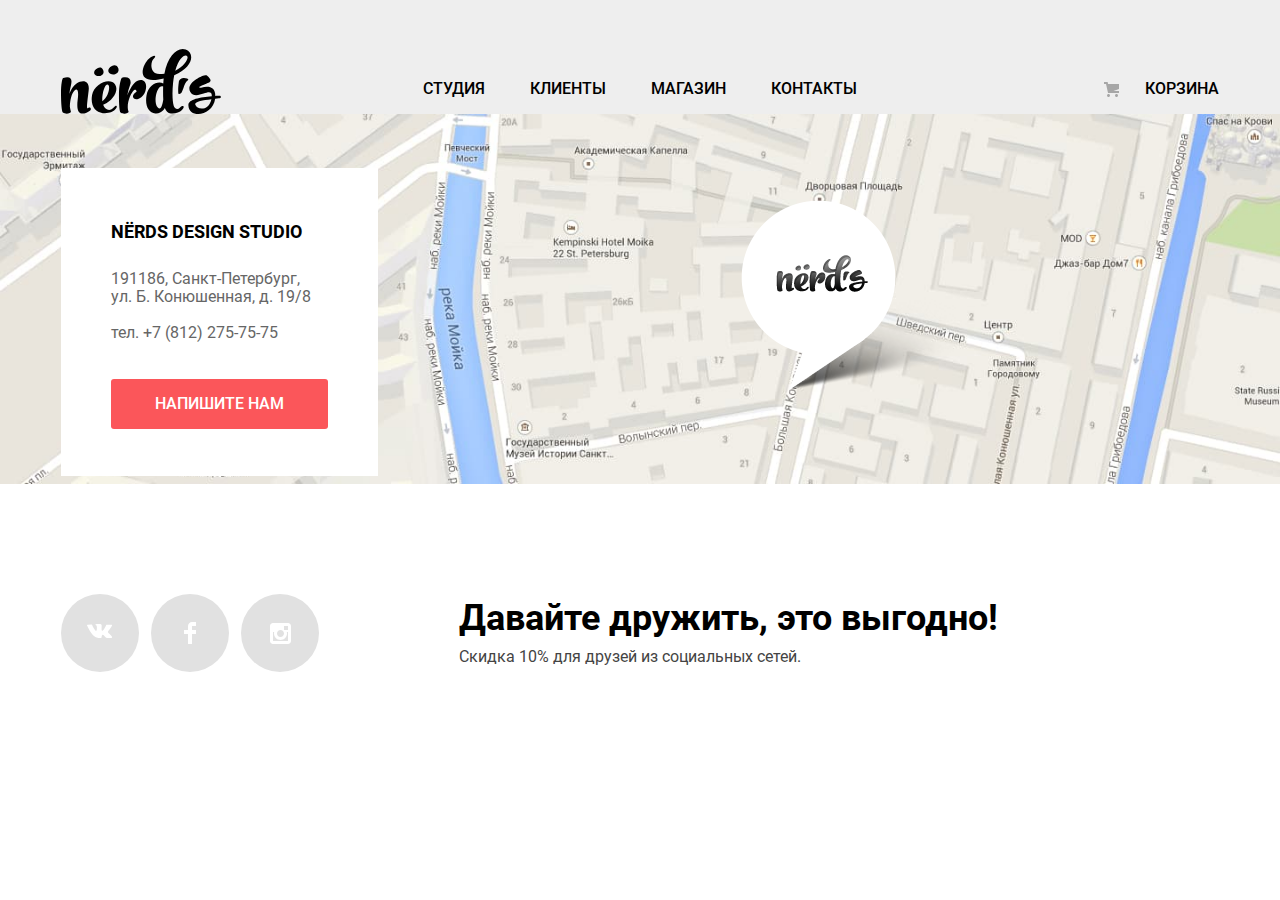
<file: blank.html>
<!DOCTYPE html>
<html lang="ru">
  <head>
    <meta charset="utf-8">
    <title>HTML Academy: Нёрдс</title>
    <link rel="stylesheet" href="css/normalize.css">
    <link rel="stylesheet" href="css/style.css">
    <link rel="icon" href="favicon.ico">
    <link rel="icon" href="img/icons/icon.svg" type="image/svg+xml">
    <link rel="apple-touch-icon" href="img/icons/180.png">
    <link rel="manifest" href="favicons.webmanifest">
  </head>

  <body class="page-body">

    <header class="main-header">
      <nav class="main-navigation container">
       <a href="index.html" class="main-header-logo link">
          <img src="img/nerds-logo.svg" width="160" height="65" alt="Логотип дизайн-студии «Нёрдс»">
       </a>
       <ul class="site-navigation">
        <li class="nav-item"><a class="curent" href="blank.html">СТУДИЯ</a></li>
        <li class="nav-item"><a class="curent" href="blank.html">КЛИЕНТЫ</a></li>
        <li class="nav-item"><a class="curent" href="catalog.html">МАГАЗИН</a></li>
        <li class="nav-item"><a class="curent" href="blank.html">КОНТАКТЫ</a></li>
       </ul>
       <a href="blank.html" class="user-navigation cart-link">
        <span>КОРЗИНА</span>
       </a>
      </nav>
    </header>

    <main class="blank">
      <div>
      </div>
    </main>

    <footer class="main-footer">
      <section class="map-contacts">
        <div class="container">
          <div class="contacts">
            <div class="contacts-wreapper">
              <h2 class="visually-hidden">Контактная информация</h2>
              <h3>NЁRDS DESIGN STUDIO</h3>
              <p>191186, Санкт-Петербург, <br>
                ул. Б. Конюшенная, д. 19/8</p>
              <p class="phone">тел. <a class="contacts-phone" href="tel:+78122757575">+7 (812) 275-75-75</a></p>
              <a class="button contact-us-link" href="blank.html">НАПИШИТЕ НАМ</a>
            </div>
          </div>
        </div>
        <div class="map">
          <h2 class="visually-hidden">Карта</h2>
          <img src="img/map.jpg" width="1440" height="416" alt="Карта с адресом офиса дизайн-студии «Нёрдс»">
        </div>
      </section>
      <div class="main-footer-group container">
        <section class="socials">
          <h2 class="visually-hidden">Соцсети</h2>
          <ul class="socials-list">
            <li class="socials-list-item"><a href="#" class="social-button social-button-vk"><img src="img/socials/vk.svg" width="26" height="25" alt="иконка Вконтакте"><span class="visually-hidden">Вконтакте</span></a></li>
            <li class="socials-list-item"><a href="#" class="social-button social-button-facebook"><img src="img/socials/facebook.svg" width="12" height="22" alt="иконка Фейсбук"><span class="visually-hidden">Фейсбук</span></a></li>
            <li class="socials-list-item"><a href="#" class="social-button social-button-instagram"><img src="img/socials/instagram.svg" width="21" height="21" alt="иконка Инстаграм"><span class="visually-hidden">Инстаграм</span></a></li>
          </ul>
        </section>
        <div class="discount">
          <p class="discount-appeal">Давайте дружить, это выгодно!</p>
          <p class="discount-proposal">Скидка 10% для друзей из социальных сетей.</p>
        </div>
      </div>
    </footer>

    <section class="popup container">
      <h2 class="visually-hidden">Форма обратной связи</h2>
      <h3>Напишите нам</h3>
      <button type="button" class="popup-close" aria-label="Закрыть"></button>
      <form class="feedback-form" action="https://echo.htmlacademy.ru" method="post">
        <p class="popup-item popup-item-name">
          <label for="name">Ваше имя:</label><br>
          <input id="name" type="text" name="name" placeholder="Имя Фамилия">
        </p>
        <p class="popup-item popup-item-email">
          <label for="mail">Ваш email:</label><br>
          <input id="mail" type="email" name="email" placeholder="email@example.com">
        </p>
        <p class="popup-item popup-item-text">
          <label for="letter">Текст письма:</label><br>
          <textarea id="letter" name="letter" rows="3">В свободной форме</textarea>
        </p>
          <button type="button" class="button popup-send" aria-label="Отправить">Отправить</button>
      </form>
     </section>
   </body>
 </html>
</file>
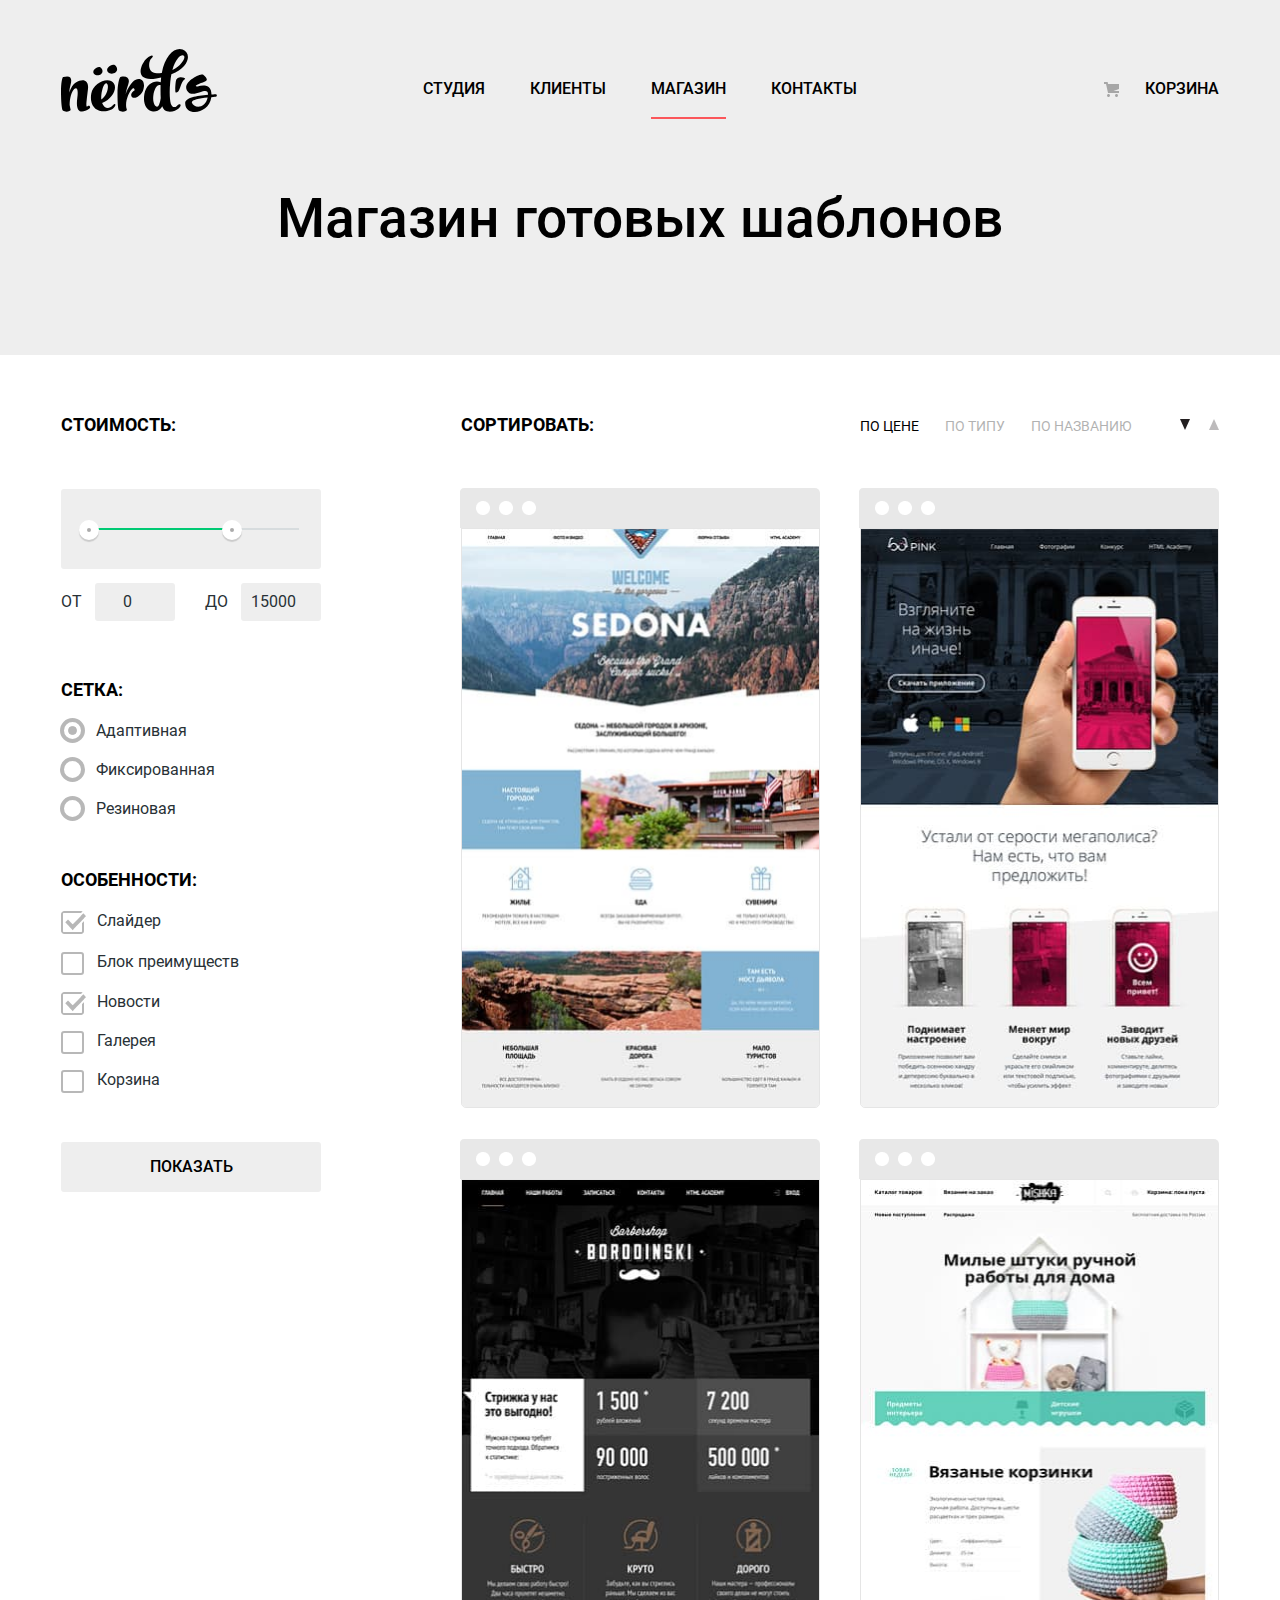
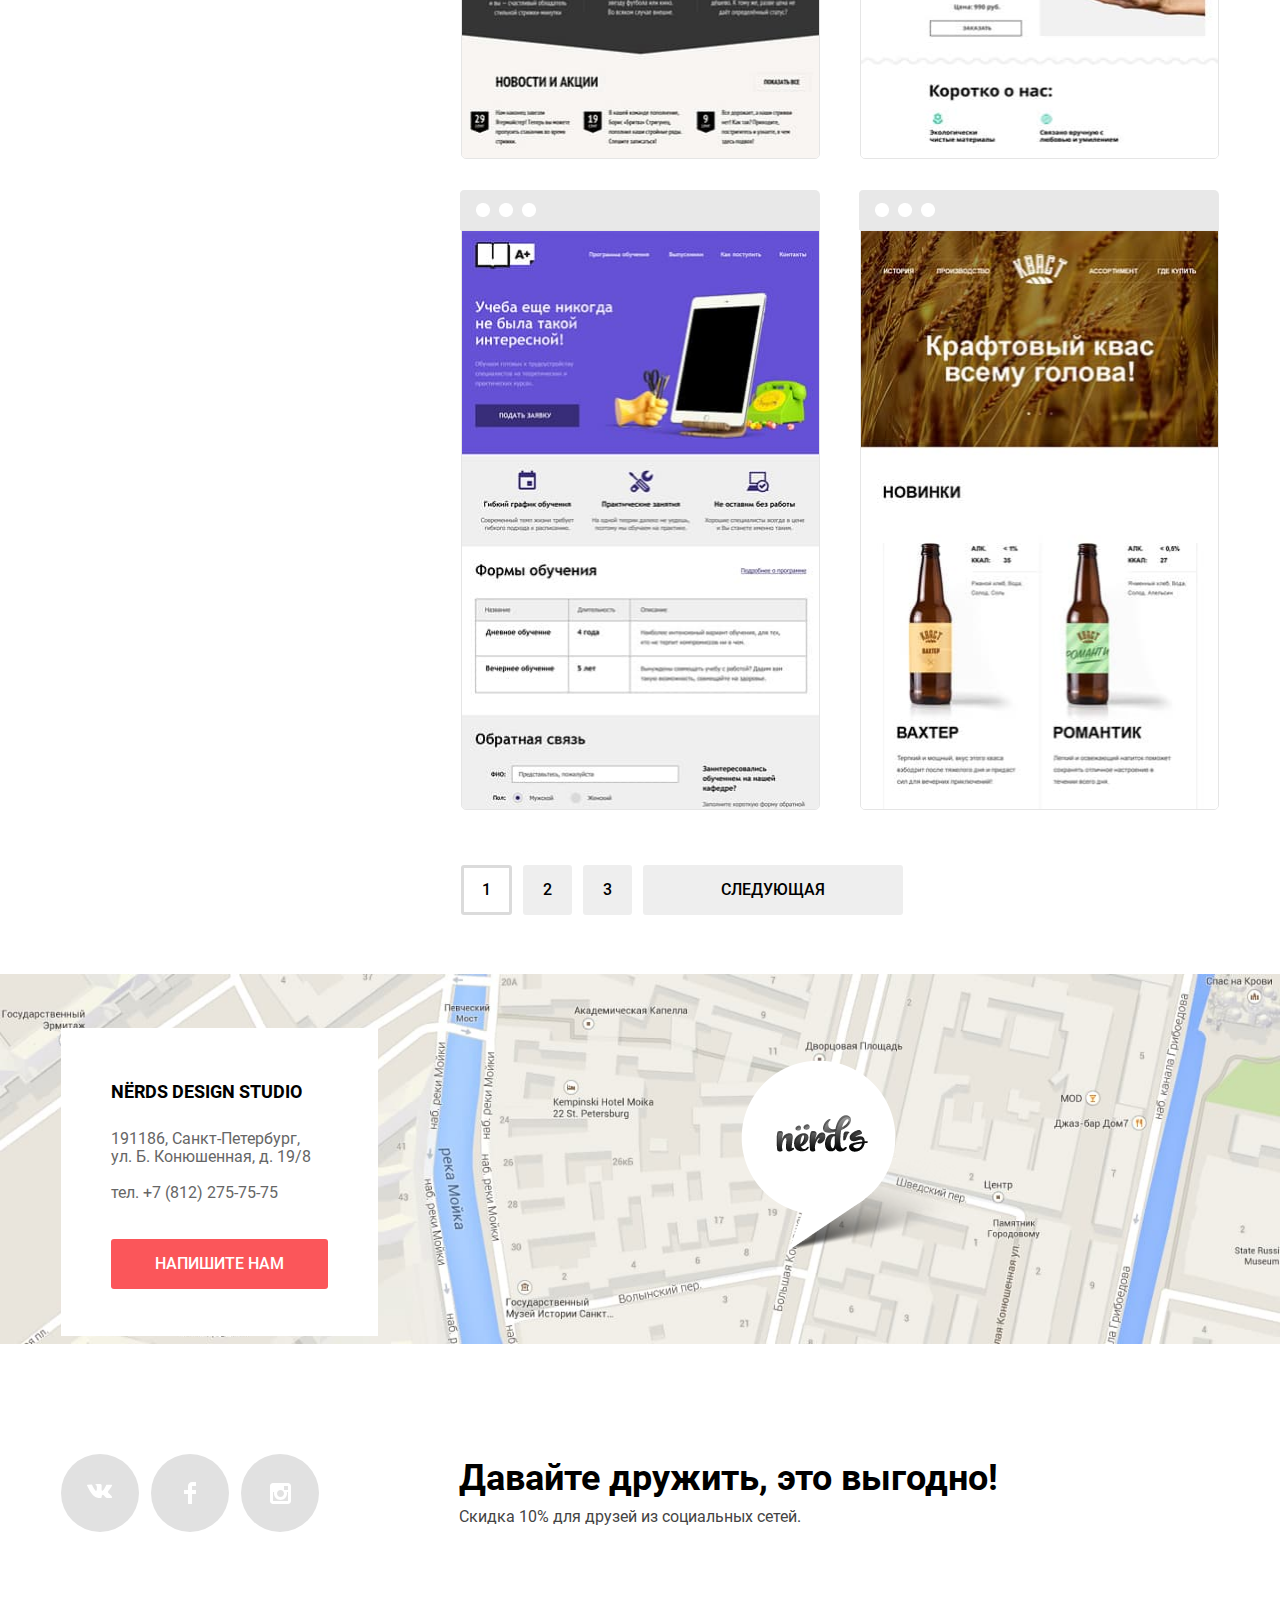
<file: catalog.html>
<!DOCTYPE html>
<html lang="ru">
  <head>
    <meta charset="utf-8">
    <title>HTML Academy: Нёрдс</title>
    <link rel="stylesheet" href="css/normalize.css">
    <link rel="stylesheet" href="css/style.css">
    <link rel="icon" href="favicon.ico">
    <link rel="icon" href="img/icons/icon.svg" type="image/svg+xml">
    <link rel="apple-touch-icon" href="img/icons/180.png">
    <link rel="manifest" href="favicons.webmanifest">
  </head>

  <body class="page-body inner-page">

   <header class="main-header">
      <nav class="main-navigation container">
       <a href="index.html" class="main-header-logo link">
          <img src="img/nerds-logo.svg" width="156" height="65" alt="Логотип дизайн-студии «Нёрдс»">
       </a>
       <ul class="site-navigation">
         <li class="nav-item"><a class="curent" href="blank.html">СТУДИЯ</a></li>
         <li class="nav-item"><a class="curent" href="blank.html">КЛИЕНТЫ</a></li>
         <li class="nav-item nav-item-current"><a class="curent" href="catalog.html">МАГАЗИН</a></li>
         <li class="nav-item"><a class="curent" href="blank.html">КОНТАКТЫ</a></li>
       </ul>
       <a href="blank.html" class="user-navigation cart-link">
        <span>КОРЗИНА</span>
       </a>
      </nav>
    </header>

   <main class="main-catalog">
     <div class="catalog-name">
       <h1 class="container">Магазин готовых шаблонов</h1>
     </div>
     <section class="catalog container">
       <div class="catalog-filter">
         <h3 class="visually-hidden">Фильтр товаров</h3>
         <form class="form-filter" method="get" action="https://echo.htmlacademy.ru">
           <fieldset class="filter-price">
           <legend>Стоимость:</legend>
             <div class="range-filter">
               <div class="range-controls">
                 <div class="scale">
                   <div class="bar" style="width: 70%; margin-left: 0"></div>
                 </div>
                 <div class="toggle toggle-min" tabindex="0" style="left: 7%"></div>
                 <div class="toggle toggle-max" tabindex="0" style="left: 62%"></div>
               </div>
               <div class="price-controls">
                 <label class="min-price">
                   от <input type="number" name="min-price" value="0">
                 </label>
                 <label class="max-price">
                   до <input type="number" name="max-price" value="15000">
                 </label>
               </div>
             </div>
           </fieldset>
           <fieldset class="filter-gridtype">
             <legend>Сетка:</legend>
             <ul>
               <li class="filter-option filter-radio">
                 <input class="visually-hidden filter-input-radio filter-input" type="radio" name="grid-group" value="responsive-grid" id="responsive" checked>
                 <label for="responsive">Адаптивная</label>
               </li>
               <li class="filter-option filter-radio">
                 <input class="visually-hidden filter-input-radio filter-input" type="radio" name="grid-group" value="fixed-grid" id="fixed">
                 <label for="fixed">Фиксированная</label>
               </li>
               <li class="filter-option filter-radio">
                 <input class="visually-hidden filter-input-radio filter-input" type="radio" name="grid-group" value="fluid-grid" id="fluid">
                 <label for="fluid">Резиновая</label>
               </li>
             </ul>
           </fieldset>
           <fieldset class="filter-features">
             <legend>Особенности:</legend>
             <ul>
               <li class="filter-option filter-checkbox">
                 <input class="visually-hidden filter-input filter-input-checkbox filter-input" type="checkbox" name="slider" id="filter-slider" checked>
                 <label for="filter-slider"> Слайдер</label>
               </li>
               <li class="filter-option filter-checkbox">
                 <input class="visually-hidden filter-input filter-input-checkbox filter-input" type="checkbox" name="advantages" id="filter-advantages">
                 <label for="filter-advantages">Блок преимуществ</label>
               </li>
               <li class="filter-option filter-checkbox">
                 <input class="visually-hidden filter-input filter-input-checkbox filter-input" type="checkbox" name="news" id="filter-news" checked>
                 <label for="filter-news">Новости</label>
               </li>
               <li class="filter-option filter-checkbox">
                 <input class="visually-hidden filter-input filter-input-checkbox filter-input" type="checkbox" name="gallery" id="filter-gallery">
                 <label for="filter-gallery">Галерея</label>
                </li>
                <li class="filter-option filter-checkbox">
                 <input class="visually-hidden filter-input filter-input-checkbox filter-input" type="checkbox" name="shopping-cart" id="filter-shopping-cart">
                 <label for="filter-shopping-cart">Корзина</label>
                </li>
              </ul>
           </fieldset>
           <button type="submit" class="button">Показать</button>
         </form>
        </div>
        <div class="catalog-result">
          <div class="catalog-sort">
           <h3>Сортировать:</h3>
           <div class="sort">
             <ul class="sort-list">
               <li class="sort-list-item sort-list-item-current"><a href="#">По цене</a></li>
               <li class="sort-list-item"><a href="#">По типу</a></li>
               <li class="sort-list-item"><a href="#">По названию</a></li>
             </ul>
             <ul class="sort-list-value">
               <li class="more-to-less more-to-less-current">
                 <a href="#"><span class="visually-hidden">От большего к меньшему </span></a>
               </li>
               <li class="less-to-more">
                 <a href="#"> <span class="visually-hidden">От меньшего к большему </span></a>
               </li>
             </ul>
            </div>
         </div>
         <div class="catalog-cards">
           <h2 class="visually-hidden">Список готовых шаблонов</h2>
           <ul class="catalog-cards-list">
             <li class="catalog-cards-item circle-decoration">
               <img src="img/template/img-sedona.jpg" width="358" height="578" alt="шаблон «Sedona»" class="catalog-cards-image">
               <div class="card-description">
                 <a href="blank.html" class="catalog-cards-name">
                   <h3>SEDONA</h3>
                 </a>
                 <p class="catalog-cards-info">
                   Информационный сайт <br> для туристов
                 </p>
                 <p class="catalog-cards-button">
                   <button type="button" class="button">9 900 ₽</button>
                 </p>
               </div>
             </li>
             <li class="catalog-cards-item circle-decoration">
               <img src="img/template/img-pink.jpg" width="358" height="578" alt="шаблон «PINK APP»" class="catalog-cards-image">
               <div class="card-description">
                 <a href="blank.html" class="catalog-cards-name">
                   <h3>PINK APP</h3>
                 </a>
                 <p class="catalog-cards-info">
                   Продуктовый лендинг <br> приложения для iOS и Android
                 </p>
                 <p class="catalog-cards-button">
                   <button type="button" class="button">9 900 ₽</button>
                 </p>
               </div>
             </li>
             <li class="catalog-cards-item circle-decoration">
               <img src="img/template/img-barbershop.jpg" width="358" height="578" alt="шаблон «BARBERSHOP»" class="catalog-cards-image">
               <div class="card-description">
                 <a href="blank.html" class="catalog-cards-name">
                   <h3>BARBERSHOP</h3>
                 </a>
                 <p class="catalog-cards-info">
                   Сайт салона красоты. <br> Для мужчин, да.
                 </p>
                 <p class="catalog-cards-button">
                   <button type="button" class="button">9 900 ₽</button>
                 </p>
               </div>
             </li>
             <li class="catalog-cards-item circle-decoration">
               <img src="img/template/img-mishka.jpg" width="358" height="578" alt="шаблон «MISHKA»" class="catalog-cards-image">
               <div class="card-description">
                 <a href="blank.html" class="catalog-cards-name">
                   <h3>MISHKA</h3>
                 </a>
                 <p class="catalog-cards-info">
                    Интернет-магазин <br> вязаных игрушек
                 </p>
                 <p class="catalog-cards-button">
                   <button type="button" class="button">9 900 ₽</button>
                 </p>
               </div>
             </li>
             <li class="catalog-cards-item circle-decoration">
               <img src="img/template/img-aplus.jpg" width="358" height="578" alt="шаблон «A PLUS»" class="catalog-cards-image">
               <div class="card-description">
                 <a href="blank.html" class="catalog-cards-name">
                   <h3>A PLUS</h3>
                 </a>
                  <p class="catalog-cards-info">
                    Лендинг курсов повышения <br> квалификации
                  </p>
                  <p class="catalog-cards-button">
                    <button type="button" class="button">9 900 ₽</button>
                  </p>
               </div>
             </li>
             <li class="catalog-cards-item circle-decoration">
               <img src="img/template/img-kvast.jpg" width="358" height="578" alt="шаблон «КВАСТ»" class="catalog-cards-image">
               <div class="card-description">
                 <a href="blank.html" class="catalog-cards-name">
                   <h3>КВАСТ</h3>
                 </a>
                 <p class="catalog-cards-info">
                   Промо-сайт производителя <br> крафтового кваса
                 </p>
                 <p class="catalog-cards-button">
                    <button type="button" class="button">9 900 ₽</button>
                 </p>
               </div>
             </li>
            </ul>
            <div class="pagination-wreapper">
             <ul class="pagination-list">
               <li class="pagination-item pagination-item-current">
                 <a>1</a>
               </li>
               <li class="pagination-item">
                 <a href="#">2</a>
               </li>
               <li class="pagination-item">
                 <a href="#">3</a>
               </li>
               <li class="pagination-item next">
                 <a href="#">Следующая</a>
               </li>
             </ul>
            </div>
         </div>
       </div>
     </section>
   </main>

   <footer class="main-footer">
     <section class="map-contacts">
       <div class="container">
         <div class="contacts">
           <div class="contacts-wreapper">
             <h2 class="visually-hidden">Контактная информация</h2>
             <h3>NЁRDS DESIGN STUDIO</h3>
             <p>191186, Санкт-Петербург, <br>
               ул. Б. Конюшенная, д. 19/8</p>
             <p class="phone">тел. <a class="contacts-phone" href="tel:+78122757575">+7 (812) 275-75-75</a></p>
             <a class="button contact-us-link" href="blank.html">НАПИШИТЕ НАМ</a>
           </div>
         </div>
       </div>
       <div class="map">
         <h2 class="visually-hidden">Карта</h2>
         <img src="img/map.jpg" width="1440" height="416" alt="Карта с адресом офиса дизайн-студии «Нёрдс»">
       </div>
     </section>
     <div class="main-footer-group container">
        <section class="socials">
          <h2 class="visually-hidden">Соцсети</h2>
          <ul class="socials-list">
            <li class="socials-list-item"><a href="#" class="social-button social-button-vk"><img src= "img/socials/vk.svg" width="26" height="25" alt="иконка Вконтакте"><span class="visually-hidden">Вконтакте</span></a></li>
            <li class="socials-list-item"><a href="#" class="social-button social-button-facebook"><img src= "img/socials/facebook.svg" width="12" height="22" alt="иконка Фейсбук"><span class="visually-hidden">Фейсбук</span></a></li>
            <li class="socials-list-item"><a href="#" class="social-button social-button-instagram"><img src="img/socials/instagram.svg" width="21" height="21" alt="иконка Инстаграм"><span class="visually-hidden">Инстаграм</span></a></li>
          </ul>
        </section>
        <div class="discount">
          <p class="discount-appeal">Давайте дружить, это выгодно!</p>
          <p class="discount-proposal">Скидка 10% для друзей из социальных сетей.</p>
        </div>
     </div>
   </footer>

   <section class="popup container">
     <h2 class="visually-hidden">Форма обратной связи</h2>
     <h3>Напишите нам</h3>
     <button type="button" class="popup-close" aria-label="Закрыть"></button>
     <form class="feedback-form" action="https://echo.htmlacademy.ru" method="post">
       <p class="popup-item popup-item-name">
         <label for="name">Ваше имя:</label><br>
         <input id="name" type="text" name="name" placeholder="Имя Фамилия">
       </p>
       <p class="popup-item popup-item-email">
         <label for="mail">Ваш email:</label><br>
         <input id="mail" type="email" name="email" placeholder="email@example.com">
       </p>
       <p class="popup-item popup-item-text">
         <label for="letter">Текст письма:</label><br>
         <textarea id="letter" name="letter" rows="3">В свободной форме</textarea>
       </p>
         <button type="button" class="button popup-send" aria-label="Отправить">Отправить</button>
     </form>
   </section>
  </body>
</html>
</file>
<file: css/style.css>
/* Fonts */

@font-face {
  font-family: 'Roboto';
  src: url("../fonts/roboto.woff2") format("woff2"),
  url("../fonts/roboto.woff") format("woff");
  font-weight: 400;
  font-style: normal;
}
@font-face {
  font-family: 'Roboto';
  src: url("../fonts/robotobold.woff2") format("woff2"),
  url("../fonts/robotobold.woff") format("woff");
  font-weight: 700;
  font-style: normal;
}
@font-face {
  font-family: 'Roboto';
  src: url("../fonts/robotomedium.woff2") format("woff2"),
  url("../fonts/robotomedium.woff") format("woff");
  font-weight: 500;
  font-style: normal;
}

/* Variables */

:root {
  --button-light-grey: #EEEEEE;
  --button-medium-grey: #DFDFDF;
  --button-dark-grey: #D5D5D5;

  --popup-basic: #D7DCDE;
  --popup-hover: #B4B9BB;
  --grey-element: #C1C1C1;

  --basic-light-red: #FB565A;
  --basic-medium-red: #E74246;
  --basic-dark-red: #D7373B;


  --basic-light-green: #00CA74;
  --basic-medium-green: #00BC6C;
  --basic-dark-green: #00AA62;

  --basic-light-yellow: #EFC849;
  --basic-medium-yellow: #EAB534;
  --basic-dark-yellow: #E5A722;

  /* Text */

  --basic-black: #000000;
  --basic-extra-dark: #283136;
  --basic-grey: #666666;
  --basic-white: #ffffff;
}

/* Global */

.page-body {
  margin: 0;
  padding: 0;
  font-family: "Roboto", "Arial", sans-serif;
  font-size: 16px;
  line-height: 24px;
  font-weight: 400;
  font-style: normal;
  color: var(--basic-extra-dark);
  background-color: var(--basic-white);
  min-height: 100%;
  display: grid;
  grid-template-rows: min-content 1fr min-content;
  align-content: start;
}
img {
  max-width: 100%;
  height: auto;
}
.container {
  width: 1158px;
  margin: 0 auto;
  padding: 0;
}
.visually-hidden {
  position: absolute;
  width: 1px;
  height: 1px;
  margin: -1px;
  border: 0;
  padding: 0;
  white-space: nowrap;
  clip-path: inset(100%);
  clip: rect(0 0 0 0);
  overflow: hidden;
}
.decoration-horizontal-line {
  height: 2px;
  background-color: var(--button-light-grey);
  margin: 0;
  padding: 0;
}
.page {
  height: 100%;
}

/* Main header */

.main-header {
  margin: 0;
  padding: 0;
  height: 114px;
  margin-bottom: 0;
  background-color: var(--button-light-grey);
}

/* Button */

.button {
  text-decoration: none;
  font-weight: 500;
  font-size: 16px;
  line-height: 18px;
  text-transform: uppercase;
  color: var(--basic-white);
  cursor: pointer;
}
.button:active {
  color: rgba(255, 255, 255, 0.3);
}

/* Logo */

.main-header-logo {
  margin: 0;
  margin-top: 48px;
  padding: 0;
  height: 65.02px;
  width: 159.87px;
}
.main-header-logo.link img:hover,
.main-header-logo.link img:focus {
  opacity: 70%;
}
.main-header-logo.link img:active {
  opacity: 30%;
}

/* Main navigation */

.main-navigation {
  font-weight: 500;
  font-size: 16px;
  line-height: 30px;
  color: var(--basic-black);
  background-color: transparent;
  display: grid;
  margin: 0 auto;
  padding: 0;
  grid-template-columns: 160px 1fr min-content;
}
.main-navigation a {
  text-decoration: none;
}
.site-navigation {
  list-style: none;
  margin: 0;
  padding: 0;
  padding-bottom: 9px;
  padding-left: 202px;
  display: flex;
  align-items: flex-end;
  justify-content: flex-start;
}
.nav-item {
  margin: 0;
  padding: 0;
  margin-right: 45px;
}

/* User navigation */

.user-navigation {
  margin: 0;
  padding: 0;
  padding-bottom: 9px;
  display: flex;
  align-items: flex-end;
  position: relative;
}
.site-navigation a,
a.user-navigation  {
  color: var(--basic-black);
  cursor: pointer;
}
.site-navigation a:hover,
.site-navigation a:focus,
a.user-navigation:hover,
a.user-navigation:focus {
  color: var(--basic-light-red);
}
.site-navigation a:active,
a.user-navigation:active {
  color: rgba( 0, 1, 1, 0.3);
}
.nav-item-current a {
  position: relative;
}
.nav-item-current a::before {
  content: "";
  position: absolute;
  top: 38px;
  height: 2px;
  width: 100%;
  background-color: var(--basic-light-red);
}

/* Login link */

.cart-link::before {
  content: "";
  position: absolute;
  top: 82px;
  right: 99.84px;
  width: 15px;
  height: 15px;
  background-image: url("../img/cart-icon.svg");
  background-repeat: no-repeat;
  background-position: 0 0;
}

/* Galery and slogan */

.slider-slogan {
  display: grid;
  margin: 0;
  margin-bottom: 80px;
  padding: 0;
  height: 431px;
  background-color: var(--button-light-grey);
}
.slider-slogan .container {
  position: relative;
}
.slider-image {
  margin: 0;
  padding: 0;
  background-position: top right;
  background-repeat: no-repeat;
}
.slider-image-1 {
  background-image: url("../img/nerds-index-slide1.png");
}
.slider-image-2 {
  background-image: url("../img/nerds-index-slide2.png");
}
.slider-image-3 {
  background-image: url("../img/nerds-index-slide3.png");
}
.slider-list {
  margin: 0;
  padding: 0;
  list-style: none;
}
.slider-item {
  margin: 0;
  padding: 0;
}
.slider-item h2 {
  margin: 0;
  padding: 0;
  padding-top: 78px;
  padding-bottom: 25px;
  font-weight: 500;
  font-size: 55px;
  line-height: 55px;
  color: var(--basic-black);
}
.slider-item p {
  margin: 0;
  padding: 0;
  padding-bottom: 38px;
}
.slider-item .button {
  display: inline-block;

  padding: 0;
  margin: 0;
  padding: 16px 54px;
  margin-bottom: 80px;
  background-color: var(--basic-light-red);
  border-radius: 3px;
}
.slider-item .button:hover,
.slider-item .button:focus {
  background-color: var(--basic-medium-red);
}
.slider-item .button:active {
  background-color: var(--basic-dark-red);
  box-shadow: inset 0px 3px 0px rgba(0, 1, 1, 0.1);
}
.slider-controls {
  position: absolute;
  top: 317px;
  right: 534px;
  display: flex;
  width: 88px;
  justify-content: space-between;
}
.slider-controls button {
  position: relative;
  padding: 0;
  width: 18px;
  height: 18px;
  background-color: var(--basic-white);
  border: none;
  border-radius: 50%;
  cursor: pointer;
}
.slider-controls .current::before {
  box-sizing: border-box;
  content: "";
  position: absolute;
  top: 5px;
  left: 5px;
  border-radius: 50%;
  padding: 0;
  width: 8px;
  height: 8px;
  z-index: 50;
  border: 2px solid var(--grey-element);
}
.slide {
  display: none;
}
.slide-current {
  display: block;
}

/* Servises */

.services .container {
  padding-bottom: 80px;
  border-bottom: 2px solid var(--button-light-grey);
}
.list-services {
  list-style: none;
  margin: 0;
  padding: 0;
  display: flex;
  align-items: flex-start;
  justify-content: flex-start;
}
.list-services-item {
  text-align: center;
  padding: 0;
  margin: 0;
  padding-top: 1px;
}
.list-services-item.item-app {
  margin-left: 100px;
  margin-right: 100px;
}
.services-item {
  text-align: left;
}
.list-services-item h3 {
  margin: 0;
  padding: 0;
  padding-top: 16px;
  font-weight: 700;
  font-size: 24px;
  line-height: 30px;
  text-transform: uppercase;
  color: var(--basic-black);
}
.list-services-item p {
  margin: 0;
  padding: 0;
  padding-top: 16px;
  padding-bottom: 32px;
}
.list-services-item .button {
  display: inline-block;
  padding: 16px 40px;
  border-radius: 3px;
}

  /* Red web button */

.button.web {
  background-color: var(--basic-light-red);
}
.button.web:hover,
.button.web:focus {
  background-color: var(--basic-medium-red);
}
.button.web:active {
  background-color: var(--basic-dark-red);
  box-shadow: inset 0px 3px 0px rgba(0, 1, 1, 0.1);
}

  /* Green app button */

.button.app {
  background-color: var(--basic-light-green);
}
.button.app:hover,
.button.app:focus {
  background-color: var(--basic-medium-green);
}
.button.app:active {
  background-color: var(--basic-dark-green);
  box-shadow: inset 0px 3px 0px rgba(0, 1, 1, 0.1);
}

  /* Yellow presentation button */

.button.presentation {
  background-color: var(--basic-light-yellow);
}
.button.presentation:hover,
.button.presentation:focus {
  background-color: var(--basic-medium-yellow);
}
.button.presentation:active {
  background-color: var(--basic-dark-yellow);
  box-shadow: inset 0px 3px 0px rgba(0, 1, 1, 0.1);
}

/* About */

.about-features {
  padding: 0;
  margin-top: 39px;
}
.about-features .container {
  display: flex;
  align-items: flex-start;
  justify-content: space-between;
  padding-bottom: 46px;
  border-bottom: 2px solid var(--button-light-grey);
}
.about .intro {
  margin: 0;
  padding: 0;
  padding-top: 34px;
  padding-bottom: 32px;
  font-weight: 500;
  font-size: 45px;
  line-height: 45px;
  color: var(--basic-black);
}
.about .list-orders-title {
  font-weight: bold;
  text-transform: uppercase;
}
.our-values {
  margin: 0;
  padding: 0;
  padding-top: 1px;
}
.list-orders-title {
  margin: 0;
  padding: 0;
  padding-top: 40px;
  padding-bottom: 23px;
}
.list-orders {
  list-style: none;
  margin: 0;
  padding: 0;
}
.list-orders li {
  margin: 0;
  padding: 0;
  position: relative;
  padding-left: 37px;
  padding-bottom: 25px;
}
.list-orders li::before {
  content: "";
  position: absolute;
  top: 11px;
  left: -1px ;
  width: 26px;
  height: 2px;
  background-color: var(--basic-light-red);
}
.features caption {
  font-weight: bold;
  text-transform: uppercase;
  color: var(--basic-black);
  padding-left: 18px;
  padding-top: 30px;
  padding-bottom: 31px;
}
.features-table {
  padding: 0;
  margin: 0;
  border-collapse: collapse;
}
.features-table tr{
  padding: 0;
  margin: 0;
}
.features-table td{
  padding: 0;
  margin: 0;
}
table .feature-value {
  font-weight: bold;
  font-size: 45px;
  line-height: 64px;
  color: var(--basic-black);
  position: relative;
}
.features-table td:nth-child(1) {
  padding-left: 2px;
  padding-right: 29px;
}
.features-table td:nth-child(2) {
  padding-right: 22px;
}
table .feature-value:after {
  content: ' \0025';
  font-size: 26px;
  line-height: 40px;
  position: absolute;
  top: 2px;
}
table .feature-item {
  margin: 0;
  padding: 0;
  padding-top: 10px;
  font-weight: normal;
  font-size: 16px;
  line-height: 18px;
}

/* CLients */

.clients-item-list {
  display: grid;
  grid-template-columns: 1fr 1fr 1fr 1fr;
  margin: 0;
  padding: 0;
  padding-top: 46px;
  margin-bottom: 80px;
  padding-bottom: 36px;
  border-bottom: 2px solid var(--button-light-grey);
  position: relative;
}
.clients-item {
  list-style: none;
  justify-self: start;
}
.clients-item-list li:nth-of-type(1) {
  padding-left: 31px;
  padding-top: 19px;
}
.clients-item-list li:nth-of-type(2) {
  padding-left: 35px;
}
.clients-item-list li:nth-of-type(3) {
  padding-top: 19px;
  padding-left: 59px;
}
.clients-item-list li:nth-of-type(4) {
  padding-top: 9px;
  padding-left: 75px;
}
.clients-item a {
  opacity: 20%;
}
.clients-item a:focus,
.clients-item a:hover {
  opacity: 100%;
}
.clients-item a:active {
  opacity: 10%;
}
.client-htmlacademy::after {
  content:"";
  position: absolute;
  left: 280px;
  top: 64px;
  width: 2px;
  height: 52px;
  background-color: var(--button-light-grey);
}
.client-borodinski::after {
  content:"";
  position: absolute;
  left: 580px;
  top: 64px;
  width: 2px;
  height: 52px;
  background-color: var(--button-light-grey);
}
.client-pink::after {
  content:"";
  position: absolute;
  left: 880px;
  top: 64px;
  width: 2px;
  height: 52px;
  background-color: var(--button-light-grey);
}

/* Main footer */

.main-footer-group {
  display: grid;
  grid-template-columns: 1fr 2fr;
  padding: 0;
  padding-top: 64px;
  padding-bottom: 68px;
  width: 1158px;
}

/* Map */

.map-contacts {
  display: block;
  position: relative;
  padding: 0;
  margin: 0;
}
.map {
  min-height: 416px;
  width: 100%;
  display: block;
  text-align: center;
}
.map-contacts .contacts-wreapper::after {
  content: "";
  position: absolute;
  top: 32px;
  left: 680px;
  width: 231px;
  height: 190px;
  background-image: url("../img/map-marker.png");
  background-repeat: no-repeat;
  background-position: 0 0;
}

/* Contacts */

.contacts {
  position: absolute;
  top: 54px;
  background: var(--basic-white);
  padding: 0;
  margin: 0;
}
.contacts-wreapper {
  padding: 0;
  margin: 49px 50px 47px 50px;
}
.contacts p {
  font-size: 16px;
  line-height: 18px;
  color: var(--basic-grey);
  margin: 0;
  padding: 0;
}
.adress {
  margin: 0;
  padding: 0;
}
.contacts .phone {
  padding-top: 18px;
  padding-bottom: 37.29px;
}
.contacts h3 {
  font-weight: bold;
  font-size: 18px;
  line-height: 30px;
  text-transform: uppercase;
  color: var(--basic-black);
  padding: 0;
  margin: 0;
  margin-bottom: 22.71px;
}
.contacts-phone {
  color:inherit;
  text-decoration: none;
  margin: 0;
  padding: 0;
}
.contact-us-link {
  display: block;
  border: none;
  text-align: center;
  text-decoration: none;
  padding: 16px 44px;
  border-radius: 3px;
  background-color: var(--basic-light-red);
}
.contact-us-link:active {
  color: var(--basic-white);
}

/* Socials */

.socials {
  margin: 0;
  padding: 0;
}
.socials-list {
  list-style: none;
  display: grid;
  grid-template-columns: 81px 81px 81px;
  column-gap: 9px;
  padding: 0;
  margin: 0;
}
.socials-list li {
  text-decoration: none;
}
.social-button {
  display: block;
  width: 78px;
  height: 78px;
  padding: 0;
  margin: 0;
  line-height: 89px;
  text-align: center;
  border-radius: 50%;
  background: #e1e1e1;
}
.social-button.social-button-vk {
  line-height: 78px;
}
.social-button:hover,
.social-button:focus {
  background-color: var(--basic-medium-red);
}
.social-button:active {
  background: linear-gradient(0deg, #D7373B, #D7373B);
  box-shadow: inset 0px 3px 0px rgba(0, 1, 1, 0.1);
}
.discount {
  margin: 0;
  padding: 0;
  padding-left: 12px;
}
.discount .discount-appeal {
  font-weight: bold;
  font-size: 36px;
  line-height: 36px;
  color: var(--basic-black);
  padding: 0;
  margin-top: 6px;
  margin-bottom: 10px;
}
.discount .discount-proposal {
font-weight: normal;
font-size: 16px;
line-height: 22px;
color: #444444;
padding: 0;
margin: 0;
}

/* Popup */

.popup {
  position: fixed;
  display: none;
  top: 0;
  right: 0;
  bottom: 0;
  left: 0;
  margin: auto;
  padding: 0;
  width: 759px;
  height: 443px;
  background-color: var(--basic-white);
  padding: 63px 100px 84px 101px;
  box-shadow: 0px 20px 40px rgba(0, 0, 0, 0.4);
}
.popup-show {
  display: block;
}
.popup-close {
  position: absolute;
  top: 78px;
  right: 90px;
  height: 21px;
  width: 21px;
  border: 0;
  background-color: transparent;
  cursor: pointer;
}
.popup-close::before,
.popup-close::after {
  content: "";
  position: absolute;
  top: 8px;
  left: -2px;
  width: 26px;
  height: 3px;
  background-color: var(--basic-light-red);
  opacity: 30%;
}
.popup-close::before {
  transform: rotate(45deg);
}
.popup-close::after {
  transform: rotate(-45deg);
}
.popup-close:hover:before,
.popup-close:hover:after,
.popup-close:focus:before,
.popup-close:focus:after {
  opacity: 100%;
}
.popup-close:active:before,
.popup-close:active:after {
  opacity: 10%;
}
.feedback-form {
  display: flex;
  flex-wrap: wrap;
  justify-content: space-between;
  width: 760px;
}
.popup-item {
  margin: 0;
  padding: 0;
}
.popup-item-name,
.popup-item-email {
  width: 360px;
  margin-bottom: 34px;
}
.popup-item-text {
  width: 760px;
  margin-bottom: 47px;
}
.popup h3 {
 position: relative;
 margin: 0;
 padding: 0;
 padding-bottom: 37px;
 font-weight: bold;
 font-size: 45px;
 line-height: 53px;
 color: var(--basic-black)
}
.feedback-form label {
  line-height: 18px;
  font-weight: bold;
  margin: 0;
  padding: 0;
  padding-bottom: 12px;
  color: var(--basic-black);
}
.popup .send  {
  border: none;
  text-align: center;
  text-decoration: none;
  width: 259px;
  height: 50px;
  border-radius: 3px;
  background-color: var(--basic-light-red);
}
.feedback-form button {
  width: 259px;
  height: 50px;
  background-color: var(--basic-light-red);
  border-radius: 3px;
  border: none;
  text-align: center;
  text-decoration: none;
}
.popup-item input[type="text"],
.popup-item input[type="email"],
.popup-item textarea {
  margin-top: 9px;
  width: 360px;
  height: 50px;
}
.popup-item textarea {
  width: 760px;
  height: 118px;
  resize: none;
}
.popup-item input[type="text"],
.popup-item input[type="email"],
.popup-item textarea {
  font: inherit;
  font-size: 16px;
  line-height: 18px;
  background-color: transparent;
  border-radius: 3px;
  border: 2px solid var(--popup-basic);
  box-sizing: border-box;
  margin: 0;
  padding: 16px;
}
.popup-item input:hover,
.popup-item textarea:hover {
  border: 2px solid var(--popup-hover);
}
.popup-item input:hover::placeholder,
.popup-item textarea:hover::placeholder {
  color: var(--popup-hover);
}
.popup-item input:focus,
.popup-item textarea:focus{
  border: 2px solid var(--basic-black);
}
.popup-item input:focus::placeholder,
.popup-item textarea:focus::placeholder {
  color: var(--basic-black);
}
.popup-item input:invalid::placeholder,
.popup-item textarea:invalid::placeholder {
  color: var(--basic-medium-red);
}
.popup-item input:invalid,
.popup-item textarea:invalid {
  border: 2px solid var(--basic-medium-red);
}
.popup-send:hover,
.popup-send:focus {
  color: var(--basic-white);
}

/* Catalog */

.catalog {
  display: grid;
  grid-template-columns: 260px 1fr;
  align-content: start;
  padding: 0;
}
.catalog-name {
  background-color: var(--button-light-grey);
  margin: 0;
  padding-top: 77px;
  padding-bottom: 109px;
}
.catalog-name h1 {
 font-weight: 500;
 font-size: 55px;
 line-height: 55px;
 color: var(--basic-black);
 text-align: center;
}

/* Catalog filter */

.catalog-filter {
  line-height: 20px;
  margin: 0;
  margin-top: 55px;
  padding: 0;
  width: 260px
}
.catalog-filter legend {
 font-weight: bold;
 font-size: 18px;
 line-height: 30px;
 text-transform: uppercase;
 color: var(--basic-black);
}
.catalog-filter ul {
 list-style: none;
}
.form-filter .button {
 color: var(--basic-black);
 border: none;
 text-align: center;
 text-decoration: none;
 width: 260px;
 height: 50px;
 border-radius: 3px;
 background-color: var(--button-light-grey);
}
.form-filter .button:focus,
.form-filter .button:hover {
  background-color: var(--button-medium-grey);
}
.form-filter .button:active {
  color: rgba(0, 1, 1, 0.3);
  background-color: var(--button-dark-grey);
  box-shadow: inset 0px 3px 0px rgba(0, 1, 1, 0.1);
}
.filter-price {
  margin: 0;
  padding: 0;
  border: none;
}
.range-filter {
  width: 260px;
  margin-top: 49px;
}
.range-controls {
  position: relative;
  height: 41px;
  margin-bottom: 14px;
  padding-top: 39px;
  padding-right: 22px;
  padding-left: 22px;
  background-color: var(--button-light-grey);
  border-radius: 3px;
}
.range-controls .scale {
  height: 2px;
  background: var(--popup-basic);
}
.range-controls .bar {
  width: 70%;
  height: 2px;
  background: var(--basic-light-green);
}
.range-controls .toggle {
  position: absolute;
  top: 31px;
  left: 0;
  width: 4px;
  height: 4px;
  padding: 0;
  border: 8px solid var(--basic-white);
  background-color: #ABABAB;
  border-radius: 50%;
  box-shadow: 0px 2px 1px 0px rgba(0, 0, 0, 0.15);
  cursor: pointer;
}
.range-controls .toggle-min {
  left: 18px;
}
.range-controls .toggle-max {
  left: 160px;
}
.price-controls {
  display: flex;
  justify-content: space-between;
}
.price-controls label {
  text-transform: uppercase;
  font-size: 16px;
}
.price-controls input {
  width: 60px;
  padding: 10px;
  margin-left: 9px;
  text-align: center;
  color: var(--basic-extra-dark);
  border: none;
  border-radius: 3px;
  background: var(--button-light-grey);
  font-family: inherit;
  font-size: inherit;
}
.price-controls .max-price {
  margin-left: 12px;
}
.filter-gridtype {
  border: none;
  margin: 0;
  margin-top: 54px;
  padding: 0;
  padding-bottom: 11px;
}
.filter-features {
  border: none;
  margin: 0;
  padding: 0;
  padding-bottom: 31px;
}
.filter-features legend {
  margin: 0;
  padding-bottom: 16px;
}
.filter-gridtype legend {
  padding-bottom: 0;
}
.filter-gridtype ul {
  padding: 0;
  padding-left: 35px;
}
.filter-gridtype li {
  padding: 0;
  margin: 0;
  padding-bottom: 19px;
}
.filter-gridtype input {
  margin: 0;
  padding: 0;
}
.filter-gridtype legend {
  margin: 0;
  padding: 0;
}
.filter-features ul {
  margin: 0;
  padding: 0;
  padding-left: 36px;
}
.filter-features li {
  margin: 0;
  padding: 0;
  padding-bottom: 21px;
}
.filter-features li:nth-of-type(2) {
  padding-bottom: 20px;
}
.filter-features li:nth-of-type(3) {
  padding-bottom: 19px;
}
.filter-features li:nth-of-type(4) {
  padding-bottom: 19px;
}
.filter-features input {
  padding: 0;
  margin: 0;
}
.filter-option label {
  position: relative;
  display: block;
  cursor: pointer;
  user-select: none;
}
.filter-input-radio + label::before {
  content: "";
  position: absolute;
  left: -36px;
  top: -3px;
  width: 17px;
  height: 17px;
  border: 4px solid #4D4D4D;
  opacity: 40%;
  border-radius: 50%;
}
.filter-input-radio:checked + label::after {
  content: "";
  position: absolute;
  left: -28px;
  top: 5px;
  width: 7px;
  height: 7px;
  border: 1px solid #4D4D4D;
  background-color: #4D4D4D;
  opacity: 40%;
  border-radius: 50%;
}
.filter-input-radio + label:focus:before,
.filter-input-radio + label:hover:before,
.filter-input-radio + label:focus::after,
.filter-input-radio + label:hover::after {
  opacity: 100%;
}
.filter-input-radio + label:invalid:before {
  opacity: 10%;
 }
.filter-input-checkbox + label::before {
  content: "";
  position: absolute;
  left: -36px;
  top: 0;
  width: 19px;
  height: 19px;
  border: 2px solid #4D4D4D;
  opacity: 40%;
  border-radius: 3px;
}
.filter-input-checkbox:checked + label::before {
  content: "";
  position: absolute;
  left: -36px;
  top: 0;
  width: 25px;
  height: 23px;
  opacity: 40%;
  border: none;
  background-image: url("../img/checkbox-on.png");
  background-repeat: no-repeat;
  background-position: 0 0;
}
.filter-input-checkbox + label:focus:before,
.filter-input-checkbox + label:hover:before{
  opacity: 100%;
}
.filter-input-checkbox + label:invalid:before {
 opacity: 10%;
}

/* Catalog result */

.catalog-result {
  margin: 0;
  padding: 0;
  margin-left: 140px;
}

/* Catalog sort */

.catalog-sort {
  display: flex;
  align-items: baseline;
  position: relative;
  margin: 0;
  margin-top: 55px;
  padding: 0;
}
.sort-list {
  margin: 0;
  padding: 0;
  display: flex;
  align-self: center;
}
.sort-list li:nth-child(1) {
  padding-left: 41px;
  padding-right: 26px;
}
.sort-list li:nth-child(3) {
  padding-left: 26px;
}
.sort-list-value {
  margin: 0;
  padding: 0;
}
.catalog-sort h3 {
  margin: 0;
  padding: 0;
  width: 358px;
  font-weight: bold;
  font-size: 18px;
  line-height: 30px;
  text-transform: uppercase;
  color: var(--basic-black);
}
.catalog-sort ul {
  list-style: none;
}
.catalog-sort li {
  font-size: 14px;
  line-height: 18px;
  text-transform: uppercase;
  color: var(--basic-black);
}
.catalog-sort a {
  color: var(--basic-black);
  text-decoration: none;
}
.more-to-less a {
  position: absolute;
  top: 9px;
  right: 29px;
  width: 0;
	height: 0;
	border-left: 5.5px solid transparent;
	border-right: 5.5px solid transparent;
	border-top: 11px solid #231F20;
}
.less-to-more a {
  position: absolute;
  top: 9px;
  right: 0;
  width: 0;
	height: 0;
	border-left: 5.5px solid transparent;
	border-right: 5.5px solid transparent;
	border-bottom: 11px solid #231F20;
}
.sort li {
  opacity: 30%;
}
.sort .sort-list-item-current,
.sort .more-to-less-current {
  opacity: 100%;
}
.sort li:focus,
.sort li:hover {
  opacity: 60%;
}
.sort li:active {
  opacity: 100%;
}

/* Catalog cards */

.catalog-cards-list ul {
  padding: 0;
  margin: 0;
}
.catalog-cards-list {
  display: flex;
  flex-wrap: wrap;
}
.catalog-cards {
  padding: 0;
  margin: 0;
  margin-top: 48px;
}
.catalog-cards a {
  text-decoration: none;
  margin: 0;
  padding: 0;
}
.catalog-cards ul {
  list-style: none;
  margin: 0;
  padding: 0;
}
.catalog-cards-item {
  text-align: center;
  margin-bottom: 31px;
  height: 620px;
  width: 358px;
  border-radius: 5px;
  background-color: var(--basic-white);
  position: relative;
}
.circle-decoration::before {
  content: "";
  position: absolute;
  top: 0;
  right: -0.5px;
  width: 365px;
  height: 44px;
  border-top-left-radius: 5px;
  border-top-right-radius: 5px;
  background-image: url("../img/circle-decoration.png");
  background-repeat: no-repeat;
  background-position: top right;
  opacity: 12%;
}
.catalog-cards-item img {
  position: absolute;
  bottom: 0;
  left: -0.5px;
  margin: 0;
  width: 357px;
  height: 578px;
  border: 1px solid rgba(0, 0, 0, 0.1);
  border-bottom-left-radius: 5px;
  border-bottom-right-radius: 5px;
}
.catalog-cards-item:nth-child(2n) {
  margin-right: 0;
  margin-left: 41px;
}
.catalog-cards-item:focus,
.catalog-cards-item:hover {
  box-shadow: 0 0 10px rgba(0, 0, 0, 0.1);
}
.circle-decoration:focus:before,
.circle-decoration:hover:before {
  opacity: 100%;
}
.catalog-cards-item a {
  line-height: 18px;
  color: var(--basic-grey);
}
.catalog-cards-item h3 {
  font-size: 18px;
  line-height: 30px;
  text-transform: uppercase;
  color: var(--basic-black);
}
.catalog-cards-item h3:focus,
.catalog-cards-item h3:hover {

  color: var(--basic-light-red);
}

.catalog-cards-item h3:active {
  color: var(--basic-black);
  opacity: 30%;
}

/* Cads description */

.card-description {
  width: 100%;
  min-height: 231px;
  background: var(--button-light-grey);
  position: absolute;
  bottom: 0;
  left: 0;
  display: none;
}
.catalog-cards-name {
  margin-top: 26px;
  margin: 0;
  padding: 0;
}
.catalog-cards-button {
  margin: 0;
  padding: 0;
  margin-top: 32px;
  margin-bottom: 44px;
}
.catalog-cards-info {
  margin: 0;
  margin-top: 12px;
  padding: 0;
}
.catalog-cards-item .button {
  width: 200px;
  height: 50px;
  border: none;
  text-align: center;
  border-radius: 3px;
  background-color: var(--basic-light-red);
}
.catalog-cards-item .button:focus,
.catalog-cards-item .button:hover {
  background-color: var(--basic-medium-red);
}
.catalog-cards-item .button:active {
  color: var(--basic-white);
  background-color: var(--basic-dark-red);
  box-shadow: inset 0px 3px 0px rgba(0, 1, 1, 0.1);
}
.catalog-cards-item:focus .card-description,
.catalog-cards-item:hover .card-description {
  display: block;
  border-bottom-left-radius: 5px;
  border-bottom-right-radius: 5px;
}

/* Pagination */

.pagination-wreapper {
  padding: 0;
  margin: 0;
  margin-top: 24px;
  margin-bottom: 59px;
}
.pagination-list {
  display: flex;
  flex-wrap: wrap;
  padding: 0;
  margin: 0;
  margin-top: 23px;
  margin-bottom: 60px;
  list-style: none;
}
.pagination-item {
  font-weight: 500;
  font-size: 16px;
  line-height: 18px;
  margin-right: 11px;
}
.pagination-item a {
  display: block;
  padding: 16px 20px;
  border-radius: 3px;
  color: var(--basic-black);
  background-color: var(--button-light-grey);
}
.pagination-item.next a {
  text-transform: uppercase;
  padding: 16px 78px;
}
.pagination-item a:hover,
.pagination-item a:focus {
  background-color: var(--button-medium-grey);
}
.pagination-item a:active {
  color: rgba(0, 1, 1, 0.3);
  background-color: var(--button-dark-grey);
  box-shadow: inset 0px 3px 0px rgba(0, 1, 1, 0.1);
}
.pagination-item.pagination-item-current a {
  background-color: var(--basic-white);
  padding: 13px 18px;
  border: 3px solid #DBDBDB;
}
</file>
